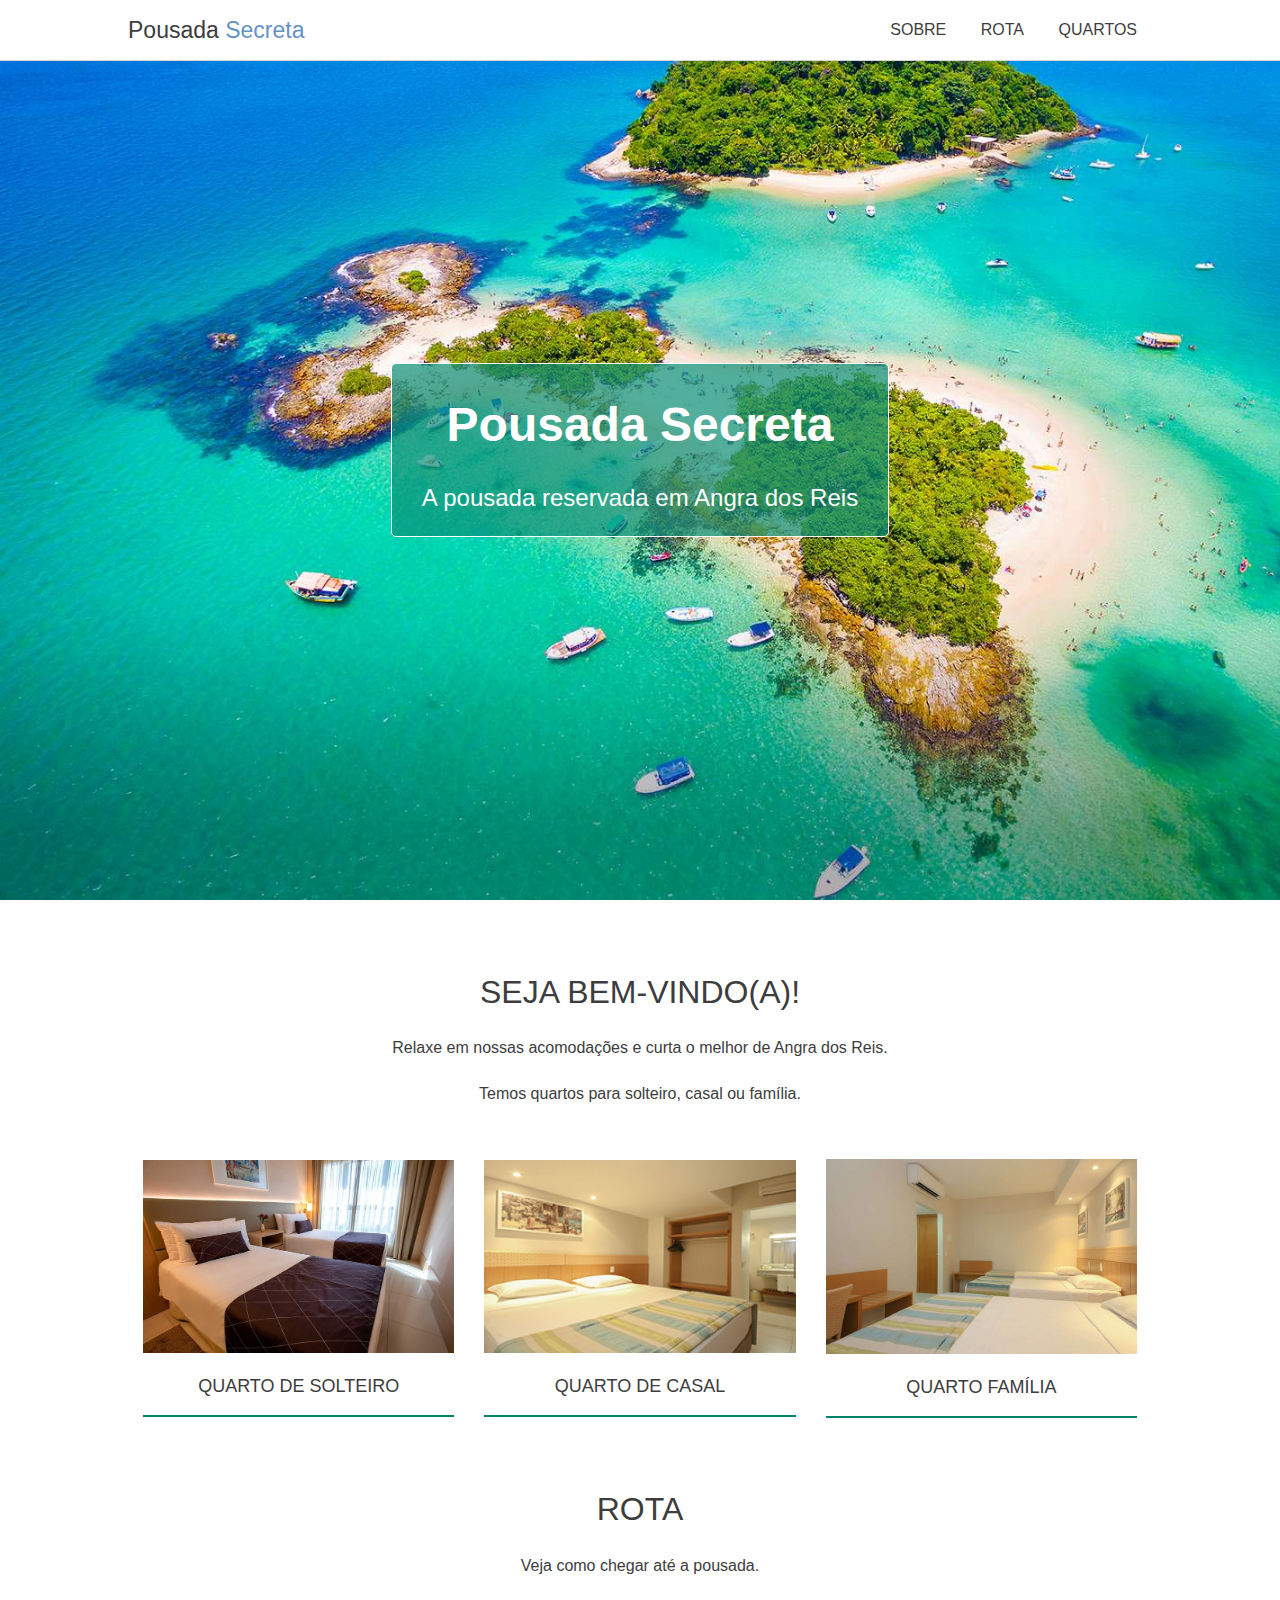
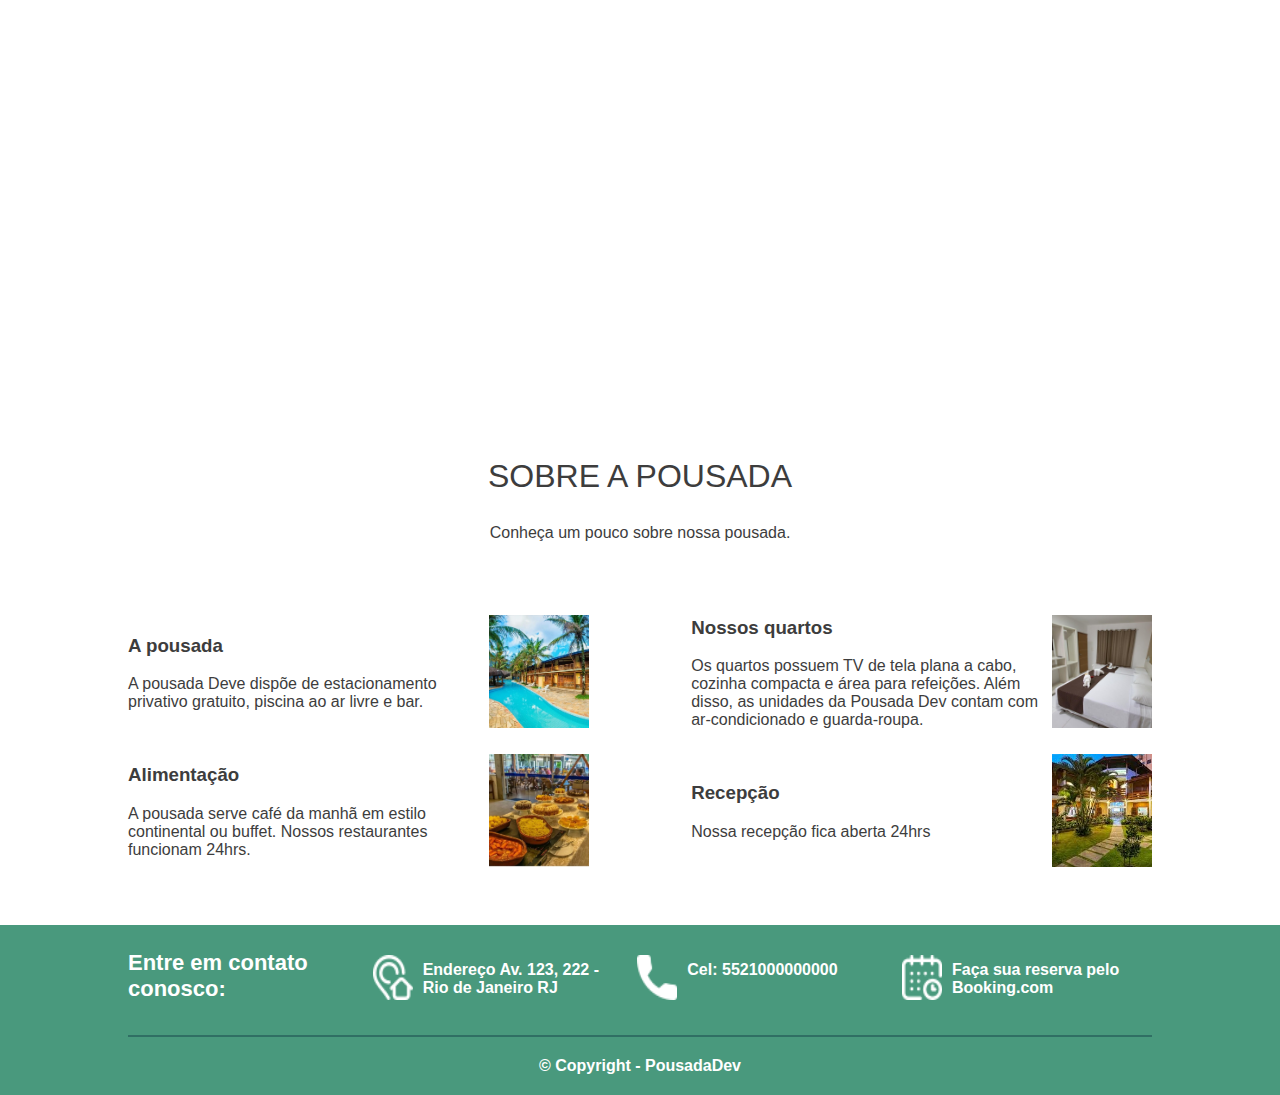
<file: index.html>
<!DOCTYPE html>
<html lang="pt-br">

    <head>
        <title>POUSADA SECRETA</title>
        <meta charset="UTF-8">
        <link rel="stylesheet" href="css/estilos.css">
        <meta name="viewport" content="width=device-width, initial-scale=1 maximum-scale=1.0, user-scalable=no">
        <link ref="stylesheet"
        href="https://fonts.googleapis.com/css2?family=Source+Sans+Pro:ital,wght@0,200;0,300;0,400;0,600;0,700;0,900;1,200;1,300;1,400;1,600;1,700;1,900&display=swap">
    </head>

    <body>
        <!-- TOPO-->
        <div class="topo">
            <div class="container-topo largura-maxima">
                <a href="index.html" class="link-logotipo">Pousada <span>Secreta</span></a>

                <div>
                    <a class="link-topo" href="#sobre">Sobre</a>
                    <a class="link-topo" href="#rota">Rota</a>
                    <a class="link-topo" href="quartos.html">Quartos</a>
                </div>
            </div>
        </div>

        <!-- CONTEÚDO -->
        <div class="principal">
            <div class="titulo-site">
                <div class="titulo-site-descricao">
                    <h1>Pousada Secreta</h1>
                    <p>A pousada reservada em Angra dos Reis</p>
                </div>
            </div>

            <div class="largura-maxima secao-container">
                <h2>SEJA BEM-VINDO(A)!</h2>
                <p>Relaxe em nossas acomodações e curta o melhor de Angra dos Reis.</p>
                <p>Temos quartos para solteiro, casal ou família.</p>
            </div>
            <!-- QUARTOS -->
            <div  class="largura-maxima container-quartos">
                <div class="quarto">
                    <img src="assets/quarto-solteiro1.jpg">
                    <a href="quartos.html#solteiro">
                        <p>Quarto de Solteiro</p>
                    </a>
                </div>
                <div class="quarto">
                    <img src="assets/quarto-casal1.jpg">
                    <a href="quartos.html#casal">
                        <p>Quarto de Casal</p>
                    </a>
                </div>
                <div class="quarto">
                    <img src="assets/quarto-familia1.jpg">
                    <a href="quartos.html#familia">
                        <p>Quarto Família</p>
                    </a>
                </div>
            </div>
            <!-- ROTA -->
            <div id="rota" class="largura-maxima secao-container">
                <h2>ROTA</h2>
                <p>Veja como chegar até a pousada.</p>
            </div>
            <div class="rota">
                <iframe
                    src="https://www.google.com/maps/embed?pb=!1m18!1m12!1m3!1d6177.855322439659!2d-43.1924074632611!3d-22.973242988407076!2m3!1f0!2f0!3f0!3m2!1i1024!2i768!4f13.1!3m3!1m2!1s0x9bd546e9f41ff1%3A0xbe264f1f33ad2d0e!2sPestana%20Rio%20Atl%C3%A2ntica!5e0!3m2!1spt-BR!2sbr!4v1662684881502!5m2!1spt-BR!2sbr"
                    width="100%" height="350" style="border:0;" allowfullscreen="" loading="lazy"
                    referrerpolicy="no-referrer-when-downgrade"></iframe>
            </div>
            <!-- SOBRE -->
            <div id="sobre" class="largura-maxima secao-container">
                <h2>SOBRE A POUSADA</h2>
                <p>Conheça um pouco sobre nossa pousada.</p>
            </div>

            <!-- DESCRIÇÃO -->
            <div class="largura-maxima secao-descricoes">
                <div class="descricao">
                    <div class="descricao-conteudo">
                        <h3>A pousada</h3>
                        <p>A pousada Deve dispõe de estacionamento privativo gratuito, piscina ao ar livre e bar.</p>
                    </div>

                    <img class="descricao-img" src="assets/img1.jpg">
                </div>
                <div class="descricao">
                    <div class="descricao-conteudo">
                        <h3>Nossos quartos</h3>
                        <p>Os quartos possuem TV de tela plana a cabo, cozinha compacta e área para refeições. Além
                            disso, as
                            unidades da Pousada Dev contam com ar-condicionado e guarda-roupa.
                        </p>
                    </div>

                    <img class="descricao-img" src="assets/img2.jpg">
                </div>


                <div class="descricao">
                    <div class="descricao-conteudo">
                        <h3>Alimentação</h3>
                        <p>A pousada serve café da manhã em estilo continental ou buffet. Nossos restaurantes funcionam
                            24hrs.
                        </p>
                    </div>

                    <img class="descricao-img" src="assets/img3.jpg">
                </div>


                <div class="descricao">
                    <div class="descricao-conteudo">
                        <h3>Recepção</h3>
                        <p>Nossa recepção fica aberta 24hrs</p>
                    </div>

                    <img class="descricao-img" src="assets/img5.jpg">
                </div>
            </div>
        </div>

        <!-- RODAPÉ -->
        <div class="rodape">
            <div class="container-rodape largura-maxima">
                <div class="subtitulo-contato">
                    <h4>Entre em contato conosco:</h4>
                </div>

                <a class="rodape-info" target="_blank" href="https://goo.gl/   maps/wPAS58QxiTopxK6w7">
                    <img class="rodape-icone" src="assets/icones/endereco.png" alt="Ícone endereco" title="Ícone endereco" />
                    <p>
                        Endereço
                        Av. 123, 222 - Rio de Janeiro RJ
                    </p>
                </a>
                <div class="rodape-info">
                    <img class="rodape-icone" src="assets/icones/telefone.png">
                    <p>Cel: 5521000000000</p>
                </div>

                <a class="rodape-info" target="_blank"
                    href="https://www.booking.com/searchresults.pt-br.html?aid=375635;            label=msn-wLZ0m4wRNI00wFHQAaaO3w-79920787059858%3Atikwd-79920803013016%3Aaud-808219487%3Aloc-20%3Aneo%3Amte%3Adec%3Aqsbooking;sid=9ca5cbe6c9db71b34b98c0738ea780f4;dest_id=-666610;dest_type=city&">
                    <img class="rodape-icone" src="assets/icones/calendario.png" alt="Ícone calendario" title="Ícone calendario" />
                    <p>
                        Faça sua reserva pelo Booking.com
                    </p>
                </a>
                <div class="rodape-copyright">
                    © Copyright - PousadaDev
                </div>
            </div>
        </div>

    </body>

    </html>
</file>
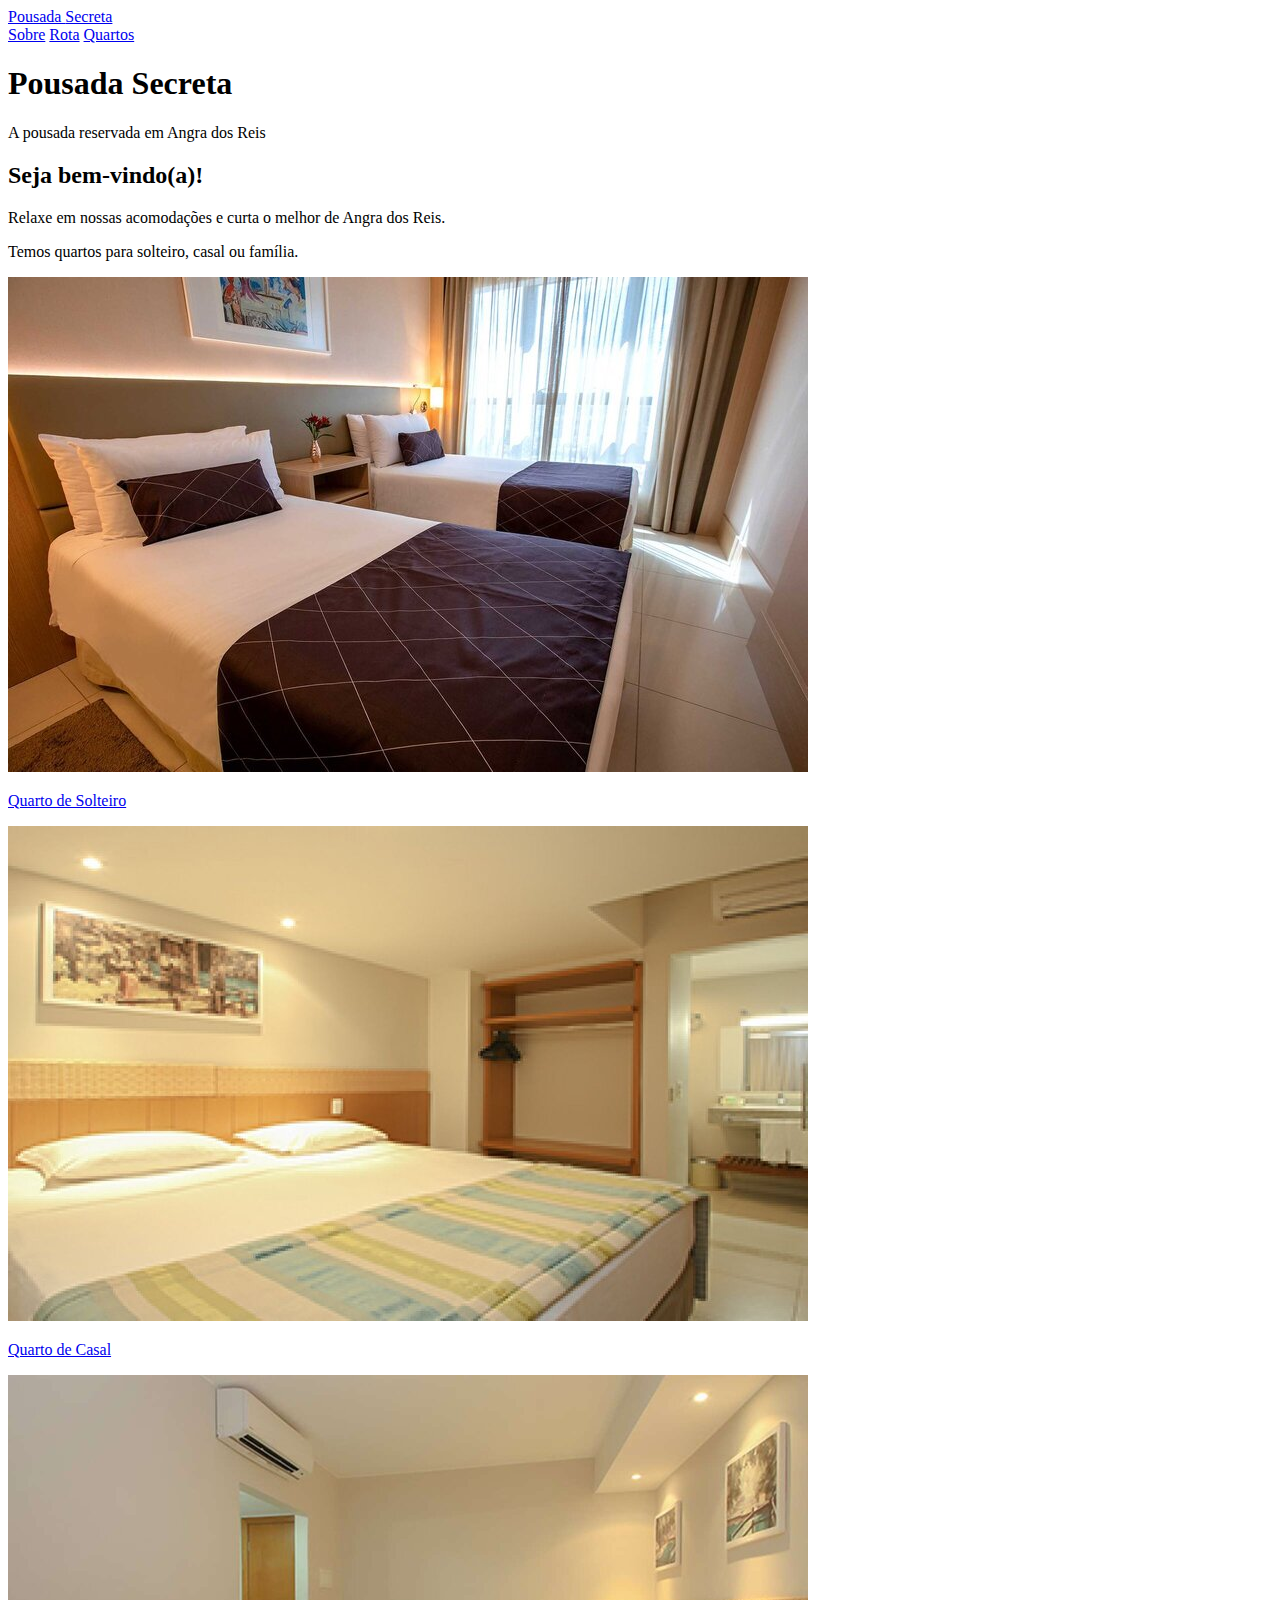
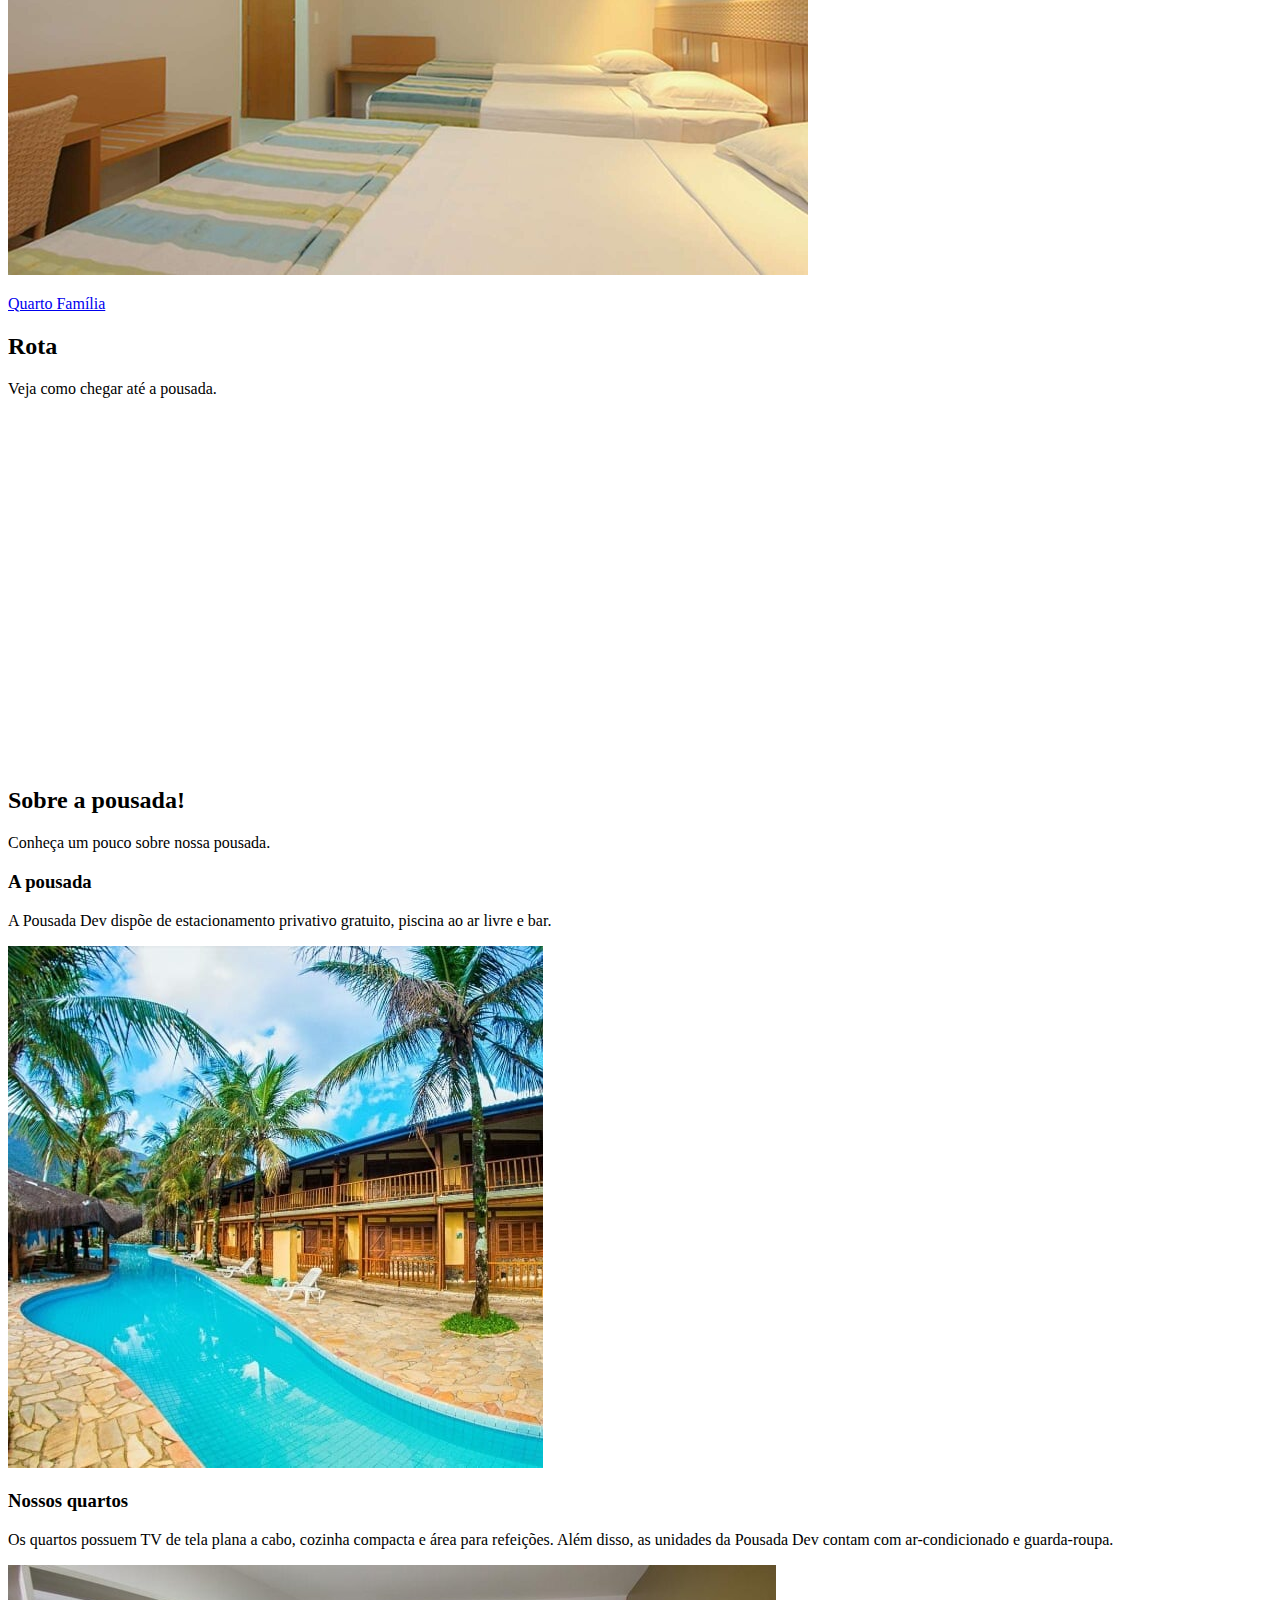
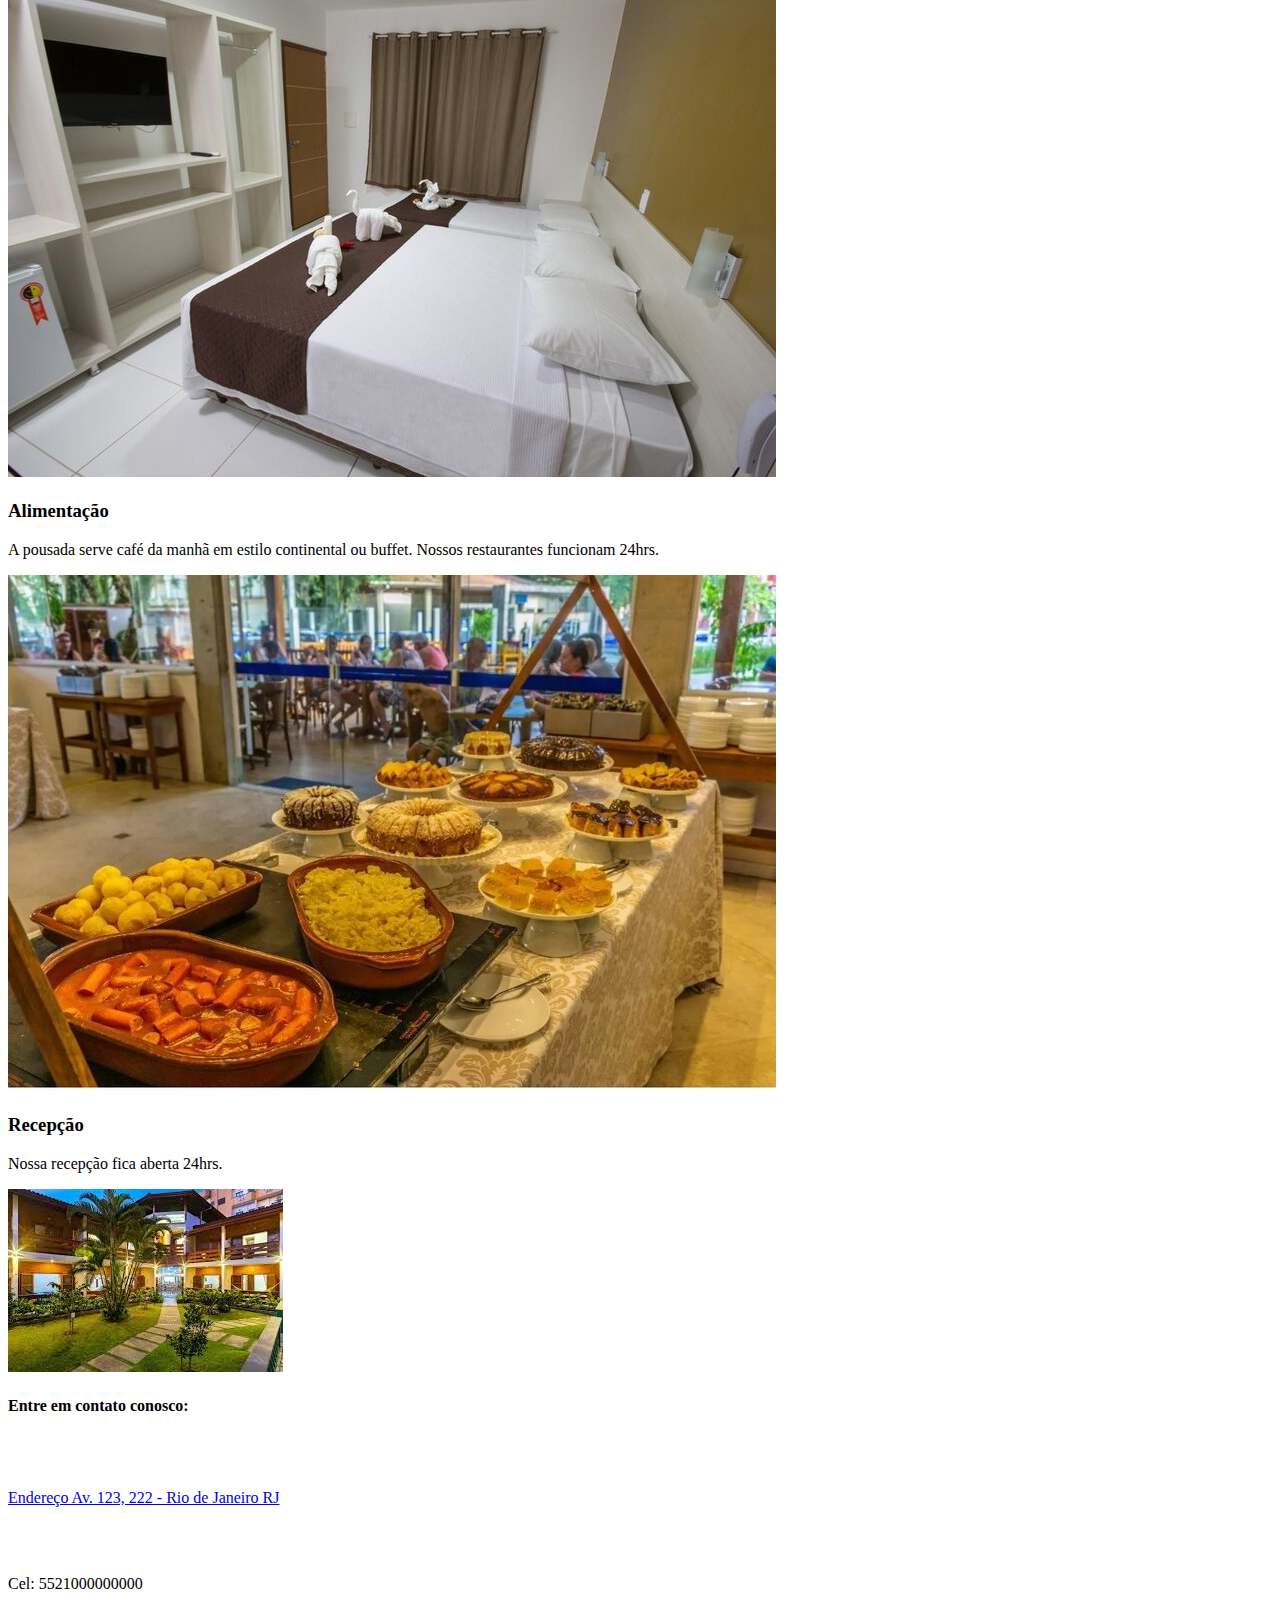
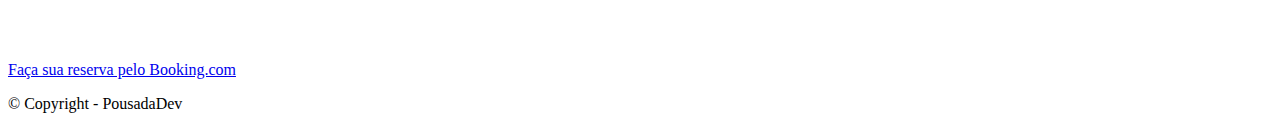
<file: HTML RESOLVIDO.html>
<!DOCTYPE html>
<html>
<head>
  <meta charset="UTF-8">
  <title>Pousada Secreta</title>
  </head>
<body>
  <div>
        <div>
            <a href="index.html">Pousada <span>Secreta</span></a>

            <div>
                <a href="#sobre">Sobre</a>
                <a href="#rota">Rota</a>
                <a href="#">Quartos</a>
            </div>
        </div>
  </div>

  <div>
        <div>
            <div>
                <h1>Pousada Secreta</h1>
                <p>A pousada reservada em Angra dos Reis</p>
            </div>
        </div>

        <div>
            <h2>
            Seja bem-vindo(a)!
            </h2>

            <p>
            Relaxe em nossas acomodações e curta o melhor de Angra dos Reis.
            </p>

            <p>
            Temos quartos para solteiro, casal ou família.
            </p>
        </div>

        <div>

            <div>
                <img src="assets/quarto-solteiro1.jpg" alt="Quarto de solteiro" title="Quarto de solteiro">
                <a href="quartos.html#solteiro">
                <p>Quarto de Solteiro</p>
                </a>
            </div>

            <div>
                <img src="assets/quarto-casal1.jpg" alt="Quarto de casal" title="Quarto de casal">
                <a href="quartos.html#casal">
                <p>Quarto de Casal</p>
                </a>
            </div>

            <div>
                <img src="assets/quarto-familia1.jpg" alt="Quarto família" title="Quarto família">
                <a href="quartos.html#familia">
                    <p>Quarto Família</p>
                </a>
            </div>

        </div>

        <div id="rota">
            <h2>
                Rota
            </h2>

            <p>
                Veja como chegar até a pousada.
            </p>
        </div>

        <div>
            <iframe src="https://www.google.com/maps/embed?pb=!1m14!1m8!1m3!1d14692.471710812997!2d-43.3641911!3d-22.9826906!3m2!1i1024!2i768!4f13.1!3m3!1m2!1s0x0%3A0x539cb07246f0e38d!2sVia%20Parque%20Shopping!5e0!3m2!1spt-BR!2sbr!4v1612707978931!5m2!1spt-BR!2sbr" width="100%" height="350" frameborder="0" style="border:0" allowfullscreen></iframe>
        </div>

        <div id="sobre">
            <h2>
            Sobre a pousada!
            </h2>

            <p>
            Conheça um pouco sobre nossa pousada.
            </p>
        </div>

        <div>
            <div>
                <div>
                    <h3>A pousada</h3>
                    <p>
                    A Pousada Dev dispõe de estacionamento privativo gratuito, piscina ao ar livre e bar.
                    </p>
                </div>

                <img src="assets/img1.jpg" alt="Faixada" title="Faixada"/>
            </div>

            <div>
                <div>
                    <h3>Nossos quartos</h3>
                    <p>
                    Os quartos possuem TV de tela plana a cabo, cozinha compacta e área para refeições. Além disso, as unidades da Pousada Dev contam com ar-condicionado e guarda-roupa.
                    </p>
                </div>

                <img src="assets/img2.jpg" alt="Quartos" title="Quartos"/>
            </div>

            <div>
                <div>
                    <h3>Alimentação</h3>
                    <p>
                    A pousada serve café da manhã em estilo continental ou buffet. Nossos restaurantes funcionam 24hrs.
                    </p>
                </div>

                <img src="assets/img3.jpg" alt="Restaurante" title="Restaurante"/>
            </div>

            <div>
                <div>
                    <h3>Recepção</h3>
                    <p>
                    Nossa recepção fica aberta 24hrs.
                    </p>
                </div>

                <img src="assets/img5.jpg" alt="Recepção" title="Recepção"/>
            </div>
        </div>
    </div>

    <div>
        <div>
        <div>
            <h4>Entre em contato conosco:</h4>
        </div>

        <a target="_blank" href="https://goo.gl/maps/wPAS58QxiTopxK6w7">
            <img src="assets/icones/endereco.png" alt="Ícone endereco" title="Ícone endereco"/>

            <p>
            Endereço
            Av. 123, 222 - Rio de Janeiro RJ
            </p>
        </a>

        <div>
            <img src="assets/icones/telefone.png" alt="Ícone telefone" title="Ícone telefone"/>

            <p>
            Cel: 5521000000000
            </p>
        </div>

        <a target="_blank" href="https://www.booking.com/searchresults.pt-br.html?aid=375635;label=msn-wLZ0m4wRNI00wFHQAaaO3w-79920787059858%3Atikwd-79920803013016%3Aaud-808219487%3Aloc-20%3Aneo%3Amte%3Adec%3Aqsbooking;sid=9ca5cbe6c9db71b34b98c0738ea780f4;dest_id=-666610;dest_type=city&">
            <img src="assets/icones/calendario.png" alt="Ícone calendario" title="Ícone calendario"/>

            <p>
            Faça sua reserva pelo Booking.com
            </p>
        </a>

        <div>
            © Copyright - PousadaDev
        </div>
    </div>
  </div>
</body>
</html>
</file>
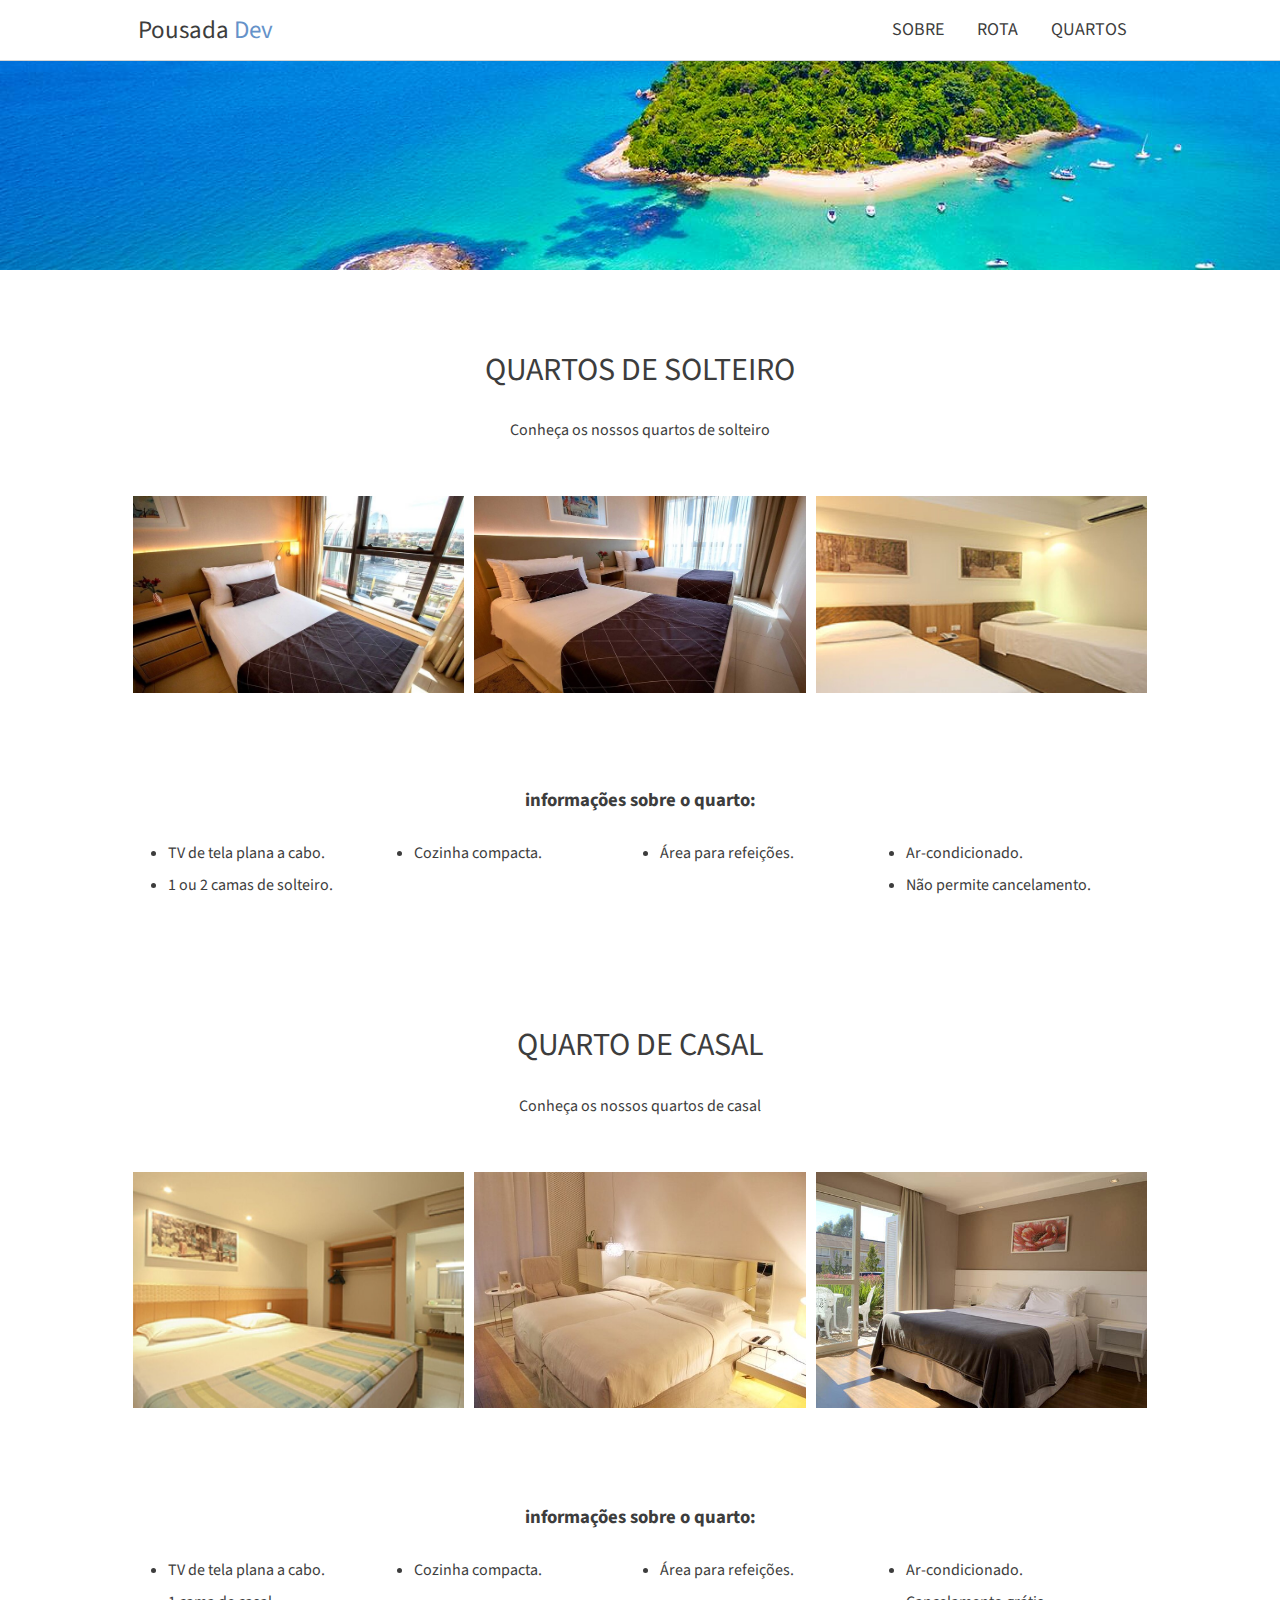
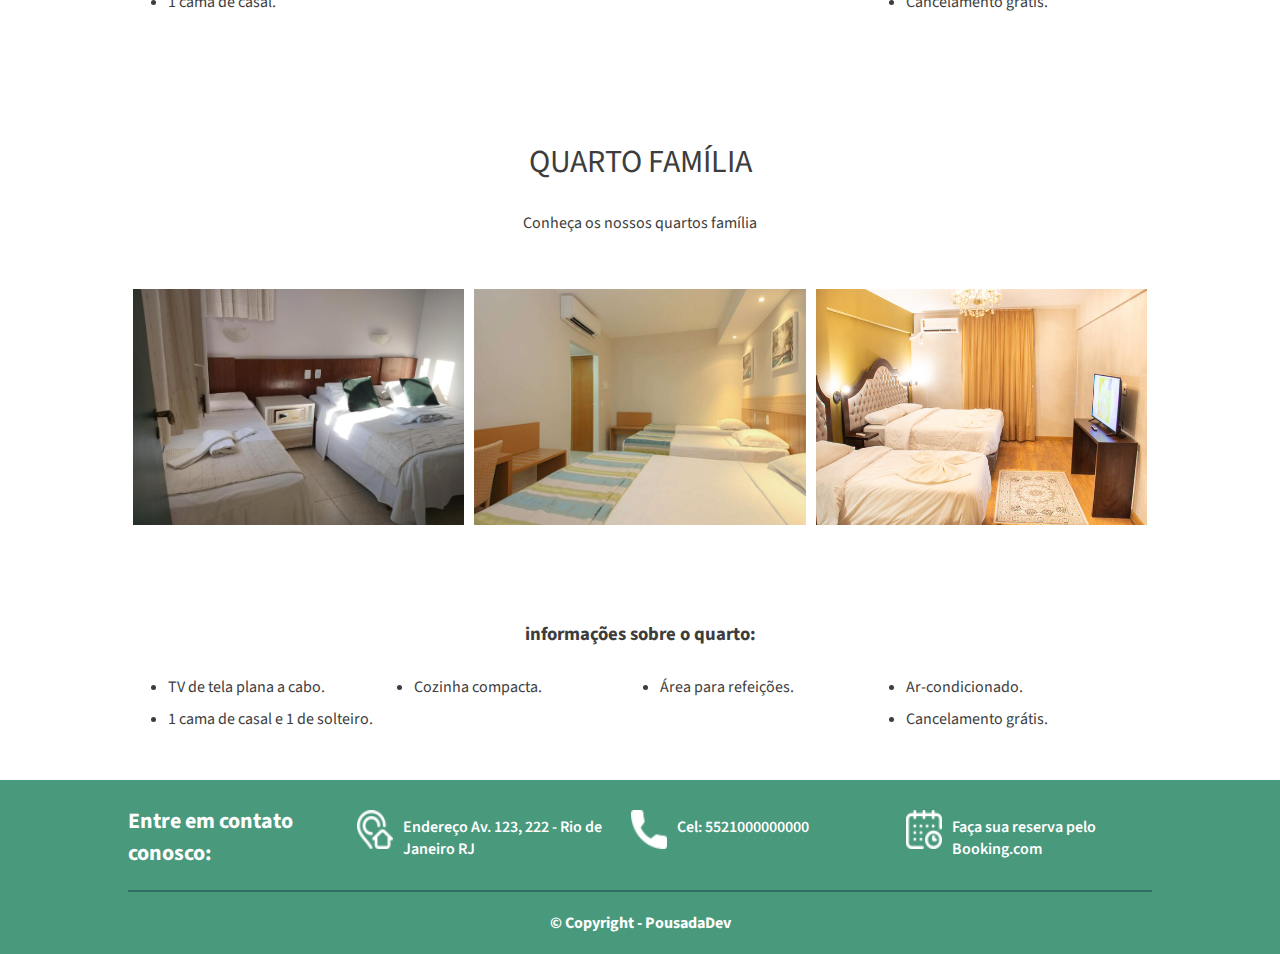
<file: quartos.html>
<head>
    <title>Quartos - Pousada Secreta</title>
    <meta charset="UTF-8">
    <link rel="stylesheet" href="css/estilo-quarto.css">
    <link rel="stylesheet"
        href="https://fonts.googleapis.com/css2?family=Source+Sans+Pro:ital,wght@0,200;0,300;0,400;0,600;0,700;0,900;1,200;1,300;1,400;1,600;1,700;1,900&display=swap">
    <style>

    </style>
</head>

<body>
    <!-- TOPO -->
    <div class="topo">
        <div class="container-topo largura-maxima">
            <a href="index.html" class="link-logotipo">Pousada <span>Dev</span></a>

            <div>
                <a class="link-topo" href="index.html#sobre">Sobre</a>
                <a class="link-topo" href="index.html#rota">Rota</a>
                <a class="link-topo" href="quartos.html">Quartos</a>
            </div>
        </div>
    </div>
    <div class="principal">
        <!-- FUNDO -->
        <div class="imagem-fixa"> </div>

        <!-- QUARTOS -->
        <div id="solteiro" class="container-quarto largura-maxima">
            <h2>QUARTOS DE SOLTEIRO</h2>
            <p>Conheça os nossos quartos de solteiro</p>
        </div>

        <div class="quarto-imagens largura-maxima">
            <div class="quarto"><img src="assets/quarto-solteiro2.jpg"></div>
            <div class="quarto"><img src="assets/quarto-solteiro1.jpg"></div>
            <div class="quarto"><img src="assets/quarto-solteiro3.jpg"></div>
        </div>

        <div class="largura-maxima container-quarto">
            <h3>informações sobre o quarto:</h3>
            <ul class="quarto-informacoes">
                <li>TV de tela plana a cabo.</li>
                <li>Cozinha compacta.</li>
                <li>Área para refeições.</li>
                <li>Ar-condicionado.</li>
                <li>1 ou 2 camas de solteiro.</li>
                <li>Não permite cancelamento.</li>
            </ul>
        </div>

        <div id="casal" class="container-quarto largura-maxima">
            <h2>QUARTO DE CASAL</h2>
            <p>Conheça os nossos quartos de casal</p>
        </div>
        <div class="quarto-imagens largura-maxima">
            <div class="quarto"><img src="assets/quarto-casal1.jpg"></div>
            <div class="quarto"><img src="assets/quarto-casal2.jpg"></div>
            <div class="quarto"><img src="assets/quarto-casal3.jpg"></div>
        </div>
        <div class="largura-maxima container-quarto">
            <h3>informações sobre o quarto:</h3>
            <ul class="quarto-informacoes">
                <li>TV de tela plana a cabo.</li>
                <li>Cozinha compacta.</li>
                <li>Área para refeições.</li>
                <li>Ar-condicionado.</li>
                <li>1 cama de casal.</li>
                <li>Cancelamento grátis.</li>
            </ul>
        </div>

        <div id="familia" class="container-quarto largura-maxima">
            <h2>QUARTO FAMÍLIA</h2>
            <p>Conheça os nossos quartos família</p>
        </div>
        <div class="quarto-imagens largura-maxima">
            <div class="quarto"><img src="assets/quarto-familia2.jpg"></div>
            <div class="quarto"><img src="assets/quarto-familia1.jpg"></div>
            <div class="quarto"><img src="assets/quarto-familia3.jpg"></div>
        </div>
        <div class="largura-maxima container-quarto">
            <h3>informações sobre o quarto:</h3>
            <ul class="quarto-informacoes">
                <li>TV de tela plana a cabo.</li>
                <li>Cozinha compacta.</li>
                <li>Área para refeições.</li>
                <li>Ar-condicionado.</li>
                <li>1 cama de casal e 1 de solteiro.</li>
                <li>Cancelamento grátis.</li>
            </ul>
        </div>
    </div>
    
    <div class="rodape">
        <div class="container-rodape largura-maxima">
            <div class="subtitulo-contato">
                <h4>Entre em contato conosco:</h4>
            </div>

            <a class="rodape-info" target="_blank" href="https://goo.gl/   maps/wPAS58QxiTopxK6w7">
                <img class="rodape-icone" src="assets/icones/endereco.png" alt="Ícone endereco" title="Ícone endereco" />
                <p>
                    Endereço
                    Av. 123, 222 - Rio de Janeiro RJ
                </p>
            </a>
            <div class="rodape-info">
                <img class="rodape-icone" src="assets/icones/telefone.png">
                <p>Cel: 5521000000000</p>
            </div>

            <a class="rodape-info" target="_blank"
                href="https://www.booking.com/searchresults.pt-br.html?aid=375635;            label=msn-wLZ0m4wRNI00wFHQAaaO3w-79920787059858%3Atikwd-79920803013016%3Aaud-808219487%3Aloc-20%3Aneo%3Amte%3Adec%3Aqsbooking;sid=9ca5cbe6c9db71b34b98c0738ea780f4;dest_id=-666610;dest_type=city&">
                <img class="rodape-icone" src="assets/icones/calendario.png" alt="Ícone calendario" title="Ícone calendario" />
                <p>
                    Faça sua reserva pelo Booking.com
                </p>
            </a>
            <div class="rodape-copyright">
                © Copyright - PousadaDev
            </div>
        </div>
    </div>
    </div>
</body>
</file>
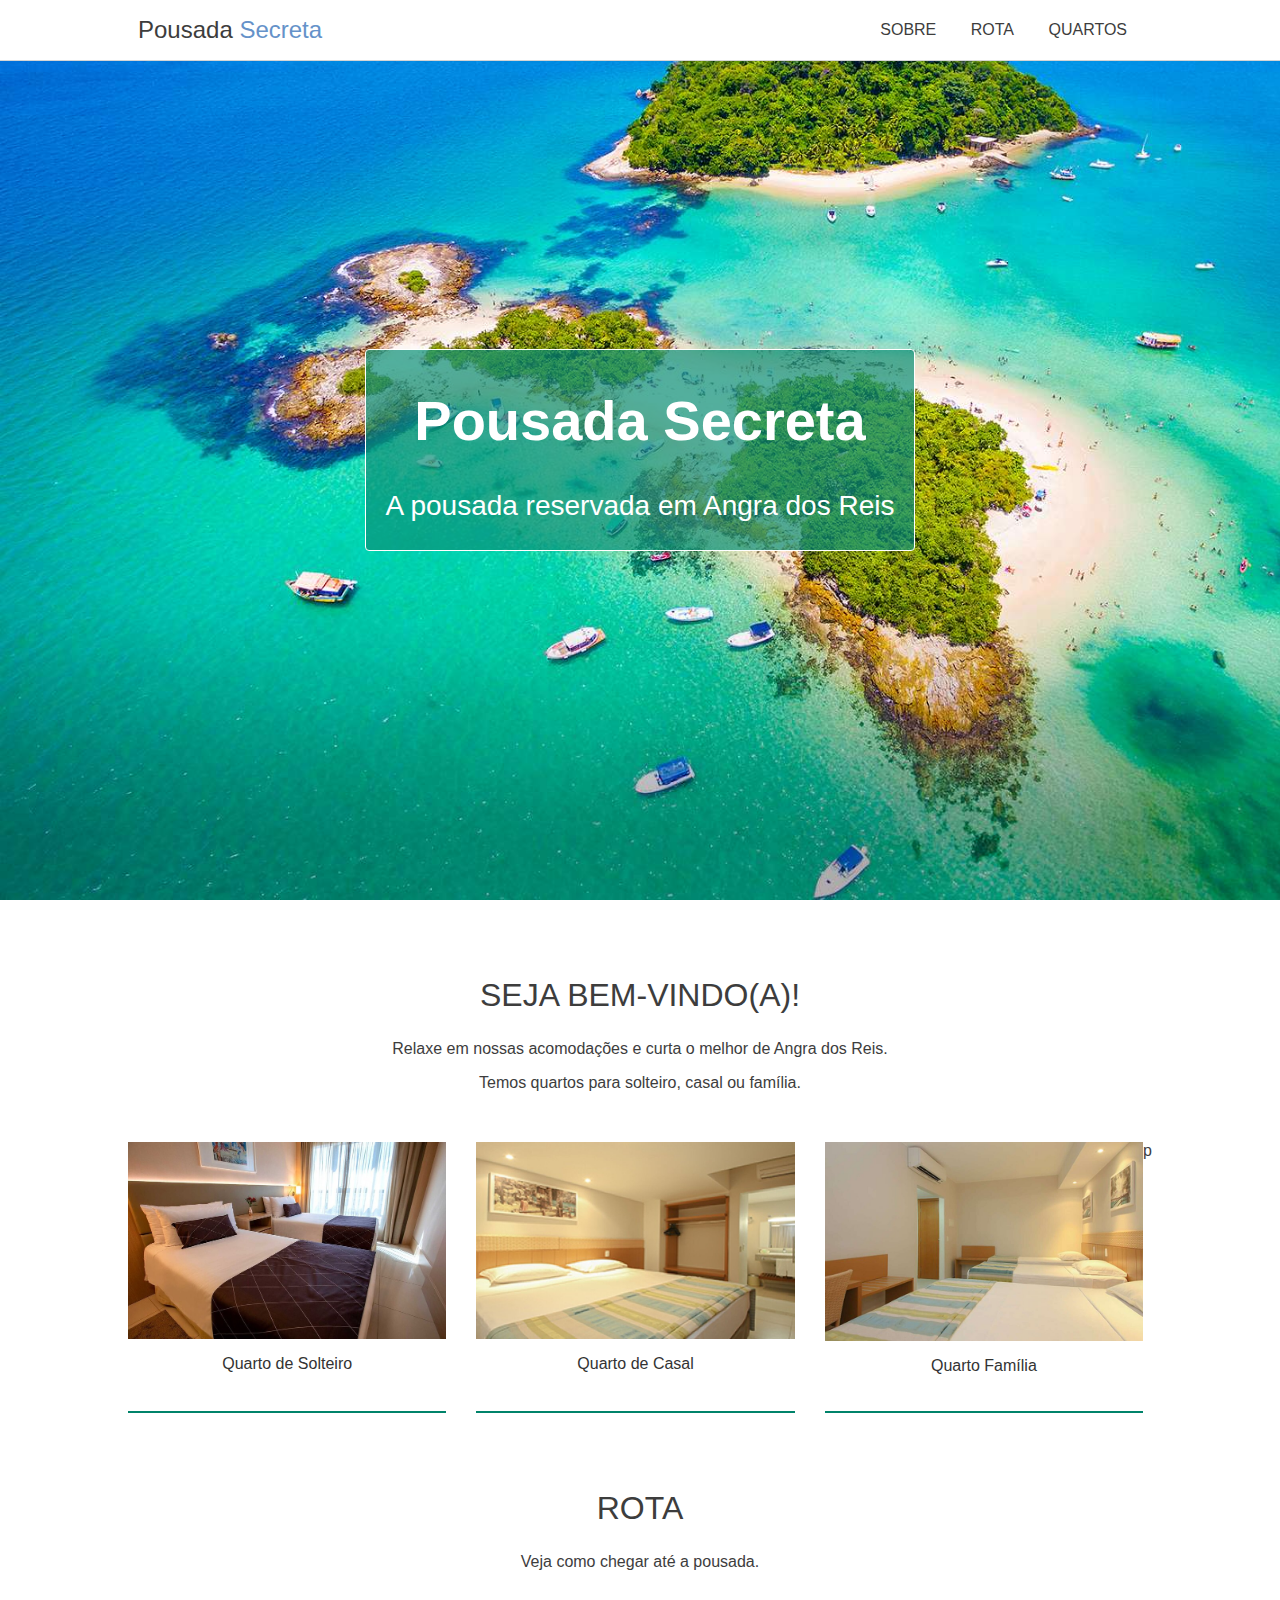
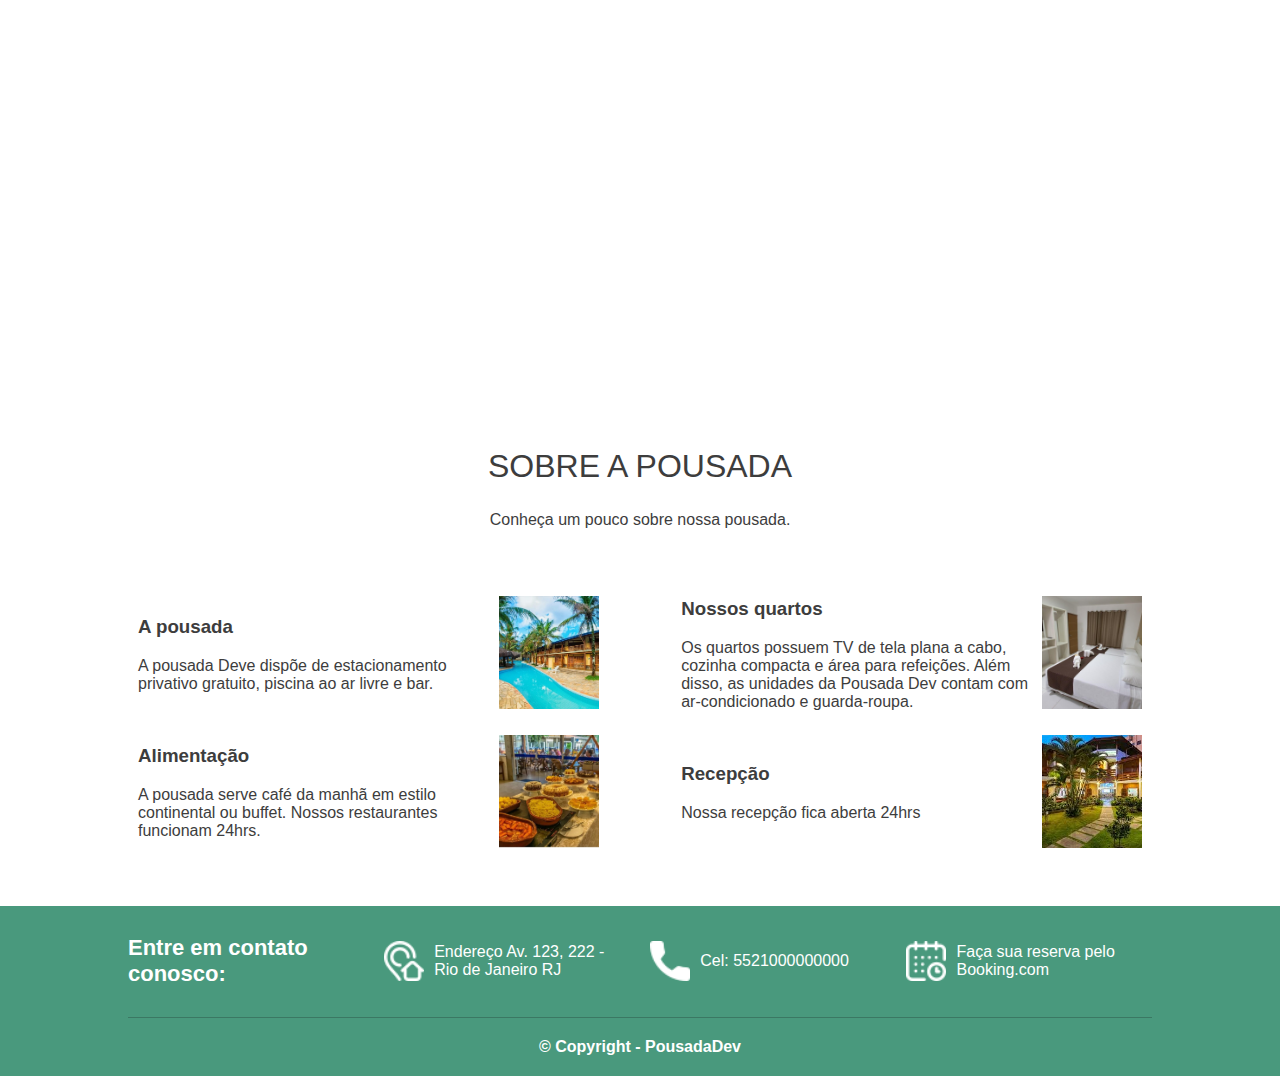
<file: Repositorio html.html>
<!-- REPOSITÓRIO CODIGO POUSADA -->
<DOCTYPE html></DOCTYPE>
<html lang="pt-br">

    <head>
        <title>POUSADA SECRETA</title>
        <meta charset="UTF-8">
        <link rel="stylesheet" href="RepositorioC.css">
        <link ref="stylesheet" href="https://fonts.googleapis.com/css2?family=Source+Sans+Pro:ital,wght@0,200;0,300;0,400;0,600;0,700;0,900;1,200;1,300;1,400;1,600;1,700;1,900&display=swap">
    </head>

<body>
        <!-- TOPO-->
        <div class="topo">
            <div class="tamanho-maximo-container container">
                <a href="index.html" class="link-logotipo">Pousada <span>Secreta</span></a>

                <div>
                    <a class="link-topo" href="#sobre">Sobre</a>
                    <a class="link-topo" href="#rota">Rota</a>
                    <a class="link-topo" href="#">Quartos</a>
                </div>
            </div>
        </div>

        <!-- CONTEÚDO -->
        <div class="principal">
            <div class="titulo-site">
                <div class="titulo-site-descricao">
                    <h1>Pousada Secreta</h1>
                    <p>A pousada reservada em Angra dos Reis</p>
                </div>
            </div>

            <div class="tamanho-maximo-container secao-container">
                <h2>SEJA BEM-VINDO(A)!</h2>
                <p>Relaxe em nossas acomodações e curta o melhor de Angra dos Reis.</p>
                <p>Temos quartos para solteiro, casal ou família.</p>
            </div>
            <!-- QUARTOS -->
            <div class="quartos tamanho-maximo-container">
                <div class="quarto">
                    <img src="assets/quarto-solteiro1.jpg">
                    <a href="#">
                        <p>Quarto de Solteiro</p>
                    </a>
                </div>
                <div class="quarto">
                    <img src="assets/quarto-casal1.jpg">
                    <a href="#">
                        <p>Quarto de Casal</p>
                    </a>
                </div>
                <div class="quarto">
                    <img src="assets/quarto-familia1.jpg">
                    <a href="#">
                        <p>Quarto Família</p>
                    </a>
                </div>p
            </div>
            <!-- ROTA -->
            <div id="rota" class="tamanho-maximo-container secao-container">
                <h2>ROTA</h2>
                <p>Veja como chegar até a pousada.</p>
            </div>
            <div class="container-rota">
                <iframe
                    src="https://www.google.com/maps/embed?pb=!1m18!1m12!1m3!1d6177.855322439659!2d-43.1924074632611!3d-22.973242988407076!2m3!1f0!2f0!3f0!3m2!1i1024!2i768!4f13.1!3m3!1m2!1s0x9bd546e9f41ff1%3A0xbe264f1f33ad2d0e!2sPestana%20Rio%20Atl%C3%A2ntica!5e0!3m2!1spt-BR!2sbr!4v1662684881502!5m2!1spt-BR!2sbr"
                    width="100%" height="350" style="border:0;" allowfullscreen="" loading="lazy"
                    referrerpolicy="no-referrer-when-downgrade"></iframe>
            </div>
            <!-- SOBRE -->
            <div id="sobre" class="tamanho-maximo-container secao-container container-descricao">
                <h2>SOBRE A POUSADA</h2>
                <p>Conheça um pouco sobre nossa pousada.</p>
            </div>

            <div class="tamanho-maximo-container descricoes">
                <div class="descricao">
                    <div class="descricao-conteudo">
                        <h3>A pousada</h3>
                        <p>A pousada Deve dispõe de estacionamento privativo gratuito, piscina ao ar livre e bar.</p>
                    </div>

                    <img class="descricao-img" src="assets/img1.jpg">
                </div>
                <div class="descricao">
                    <div class="descricao-conteudo">
                        <h3>Nossos quartos</h3>
                        <p>Os quartos possuem TV de tela plana a cabo, cozinha compacta e área para refeições. Além
                            disso, as
                            unidades da Pousada Dev contam com ar-condicionado e guarda-roupa.
                        </p>
                    </div>

                    <img class="descricao-img" src="assets/img2.jpg">
                </div>


                <div class="descricao">
                    <div class="descricao-conteudo">
                        <h3>Alimentação</h3>
                        <p>A pousada serve café da manhã em estilo continental ou buffet. Nossos restaurantes funcionam
                            24hrs.
                        </p>
                    </div>

                    <img class="descricao-img" src="assets/img3.jpg">
                </div>


                <div class="descricao">
                    <div class="descricao-conteudo">
                        <h3>Recepção</h3>
                        <p>Nossa recepção fica aberta 24hrs</p>
                    </div>

                    <img class="descricao-img" src="assets/img5.jpg">
                </div>
            </div>
        </div>

        <!-- RODAPÉ -->
        <div class="rodape">
            <div class="tamanho-maximo-container rodape-container">
                <div class="rodape-info">
                    <h4>Entre em contato conosco:</h4>
                </div>

                <a class="rodape-info rodape-link" target="_blank" href="https://goo.gl/   maps/wPAS58QxiTopxK6w7">
                    <img class="rodape-icone" src="assets/icones/endereco.png" alt="Ícone endereco" title="Ícone endereco" />
                    <p>
                        Endereço
                        Av. 123, 222 - Rio de Janeiro RJ
                    </p>
                </a>
                <div class="rodape-info">
                    <img class="rodape-icone" src="assets/icones/telefone.png">
                    <p>Cel: 5521000000000</p>
                </div>

                <a class="rodape-info rodape-link" target="_blank"
                    href="https://www.booking.com/searchresults.pt-br.html?aid=375635;            label=msn-wLZ0m4wRNI00wFHQAaaO3w-79920787059858%3Atikwd-79920803013016%3Aaud-808219487%3Aloc-20%3Aneo%3Amte%3Adec%3Aqsbooking;sid=9ca5cbe6c9db71b34b98c0738ea780f4;dest_id=-666610;dest_type=city&">
                    <img class="rodape-icone" src="assets/icones/calendario.png" alt="Ícone calendario" title="Ícone calendario" />
                    <p>
                        Faça sua reserva pelo Booking.com
                    </p>
                </a>
                <div class="rodape-copyright">
                    © Copyright - PousadaDev
                </div>
            </div>
        </div>

    </body>

</html>
</file>
<file: css/estilos.css>
ESTILOS UNIVERSAIS

* {box-sizing: border-box}

body {
  padding: 0;
  margin: 0;
  color: #3d3d3d;
  font-family: 'Source Sans Pro', sans-serif;
  background-color: #fff;
}

.largura-maxima{
  max-width: 1024px;
  margin: 0 auto;
}

.topo{
  position: fixed;
  width: 100%;
  background-color: #fff;
  border-bottom: 1px solid #d5d5d5;
}

.container-topo{
  margin: 0 auto;
  justify-content: space-around;
  display: flex;
  justify-content: space-between;
  align-items: center;
  padding: 0 10px;
  height: 60px;
  width: 100%;
}

.topo a{
  text-decoration: none;
  color: #3d3d3d;
  font-family: 'Source Sans Pro', sans-serif;
}

.link-logotipo{
  font-size: 23px;
  margin: 0 40px 0 0;
}

.topo span{
  color: #6592c9;
}

.link-topo{
  text-transform: uppercase;
  padding: 0px 15px 10px 15px;
  line-height: 18px;
}

a:hover{
  border-bottom: 3px solid #6592c9;
  
}

/* TITULO */
.titulo-site{
  background-image: url(../assets/img-fundo.jpg);
  background-repeat: no-repeat;
  background-size: cover;
  height: 100vh;
  display: flex;
  justify-content: center;
  align-items: center;
}

.titulo-site-descricao{
  background-color: #0a9077b3;
  border: 1px solid #fff;
  border-radius: 5px;
  text-align: center;
  padding: 0 30px;
  color: #fff;
  font-size:x-large;
}

.secao-container{
  text-align: center;
  line-height: 30px;
  margin-bottom: 50px;
  padding-top: 50px;
}

.secao-container h2{
  font-size: 32px;
  font-weight: normal;
}
/* QUARTOS */
.container-quartos{
  display: flex;
  justify-content: space-between;
}
/* PAREI AQUI */
.quarto{
  /* padding: 0 15px; */
  border-bottom: 2px solid#00836a;
  text-transform: uppercase;
  margin: auto 15px;
}

.quarto a{
  color: #3d3d3d;
  text-decoration: none;
  font-size: 18px;

}

.quarto a p{
  text-align: center;
}
.container-quartos img{
  max-width: 100%;
  
}
/* ROTA */
.rota{
  width: 100%;
}

.secao-descricoes{
  display: flex;
  flex-wrap: wrap;
  justify-content: space-between;
  padding-bottom: 50px;

}

.descricao{
  margin-top: 0 10px;
  display: flex;
  justify-content: space-between;
  align-items: center;
  width: 45%;
/* background-color: #3d3d3d; */
}

.descricao-conteudo {
  flex: 1 1 auto;
}

.descricao img{
  width: 100px;
  height: 113px;
  margin-left: 10px ;
  object-fit: cover;
}

/* RODAPÉ */
.rodape{
  color: #fff;
  background-color: #49997d ;
  width: 100%;
}

.subtitulo-contato{
  color: #fff;
  font-size: 22px;
  font-weight: bold;
  width: 200px;
  height: 90px;
  padding-right: 30px;
}

.subtitulo-contato h4{
  margin-top: 5px;
}

.rodape a{
  color: #fff;
}

.rodape p{
  width: 200px;
}

.container-rodape{
  padding: 20px 0;
  display: flex;
  flex-wrap: wrap;
  justify-content: space-between;
  
}

.rodape-copyright {
  width: 100%;
  text-align: center;
  padding-top: 20px ;
  font-weight: bold;
  border-top: 2px solid #306f64 ;
  margin-top: 0px;
  /* background-color: #3d3d3d; */
}

.rodape-info{
  display: flex;
  flex-wrap: wrap;
  /* background-color: #6592c9; */
  text-decoration: none;
  

}

.rodape-info p{
  font-size: 16px;
  font-weight: 600;
}

.rodape-icone{
  width: 40px;
  height: 45px;
  padding: 10px;
  
}
</file>
<file: css/estilo-quarto.css>
/* UNIVERSAL E CLASSES REAPROVEITADAS */
* {
    box-sizing: border-box
}

body {
    padding: 0;
    margin: 0;
    color: #3d3d3d;
    font-family: 'Source Sans Pro', sans-serif;
    background-color: #fff;
}

.largura-maxima {
    max-width: 1024px;
    margin: 0 auto;
}

.topo {
    position: fixed;
    width: 100%;
    background-color: #fff;
    border-bottom: 1px solid #d5d5d5;
}

.container-topo {
    margin: 0 auto;
    justify-content: space-around;
    display: flex;
    justify-content: space-between;
    align-items: center;
    padding: 0 10px;
    height: 60px;
    width: 100%;
}

.topo a {
    text-decoration: none;
    color: #3d3d3d;
    font-family: 'Source Sans Pro', sans-serif;
}

.link-logotipo {
    font-size: 25px;
    margin: 0 40px 0 0;
}

.topo span {
    color: #6592c9;
}

.link-topo {
    text-transform: uppercase;
    padding: 0px 15px 10px 15px;
    line-height: 18px;
    font-size: 18px;
}

a:hover {
    border-bottom: 3px solid #6592c9;

}

.imagem-fixa {
    background: url('../assets/img-fundo.jpg') no-repeat fixed ;
    background-repeat: no-repeat;
  background-size: cover;
  height: 30%;
  width: 100%;
  display: flex;
  justify-content: center;
  align-items: center;
}

.quarto-imagens {
    display: flex;
    justify-content: space-between;
}
.container-quarto {
    text-align: center;
    margin-bottom: 50px;
    padding-top: 50px;
}

.container-quarto h2 {
    font-size: 32px;
    font-weight: normal;
}


.quarto {
    width: 33%;
    margin: 5px;
    padding-bottom: 10px;
}

.quarto-imagens img {
    width: 100%;
    height: 95%;
}

.quarto-informacoes {
    display: flex;
    justify-content: space-between;
    flex-wrap: wrap;
}

.quarto-informacoes li {
    width: 25%;
    text-align: left;
    margin-top: 10px;
}

h3 {
    text-align: center;
}


/* RODAPÉ */
.rodape {
    color: #fff;
    background-color: #49997d;
    width: 100%;
    margin-top: 50px;
}

.subtitulo-contato {
    color: #fff;
    font-size: 22px;
    font-weight: bold;
    width: 200px;
    height: 90px;
    padding-right: 30px;
}

.subtitulo-contato h4 {
    margin-top: 5px;
}

.rodape a {
    color: #fff;
}

.rodape p {
    width: 200px;
}

.container-rodape {
    padding: 20px 0;
    display: flex;
    flex-wrap: wrap;
    justify-content: space-between;

}

.rodape-copyright {
    width: 100%;
    text-align: center;
    padding-top: 20px;
    font-weight: bold;
    border-top: 2px solid #306f64;
    margin-top: 0px;
    /* background-color: #3d3d3d; */
}

.rodape-info {
    display: flex;
    flex-wrap: wrap;
    /* background-color: #6592c9; */
    text-decoration: none;


}

.rodape-info p {
    font-size: 16px;
    font-weight: 600;
}

.rodape-icone {
    width: 56px;
    height: 59px;
    padding: 10px;

}
</file>
<file: RepositorioC.css>
/* #REPOSITÓRIO CODIGO POUSADA */

/* ESTILOS UNIVERSAIS */
* { box-sizing: border-box;}
body {
  margin: 0;
  padding: 0;
  color: #3d3d3d;
  font-family: 'Source Sans Pro', sans-serif;
  background-color: #fff;
}
.container {
  max-width: 1024px;
}

/* TOPO */
.topo {
  position: fixed;
  width: 100%;
  background-color: #fff;
  border-bottom: 1px solid #d5d5d5;
}

/* TOPO E UNIVERSAL */
.topo .container {
  display: flex;
  align-items: center;
  justify-content: space-between;
  width: 100%;
  height: 60px;
  padding: 0 10px;
  margin: 0 auto;
}


/* TOPO */
.link-logotipo {
  margin: 0 40px 0 0;
  font-size: 24px;
  text-decoration: none;
  color: #3d3d3d;
}
/* TOPO */
.link-logotipo span {
  color: #6592c9;
}
/* TOPO */
.link-topo {
  text-transform: uppercase;
  line-height: 18px;
  text-decoration: none;
  padding: 0px 15px 10px 15px;
  color: #3d3d3d
} 

a:hover {
  border-bottom: 3px solid #6592c9;
}

/* TITULO */
.titulo-site {
  background-image: url("assets/img-fundo.jpg");
  background-repeat: no-repeat;
  background-size: cover;
  height: 100vh;
  display: flex;
  justify-content: center;
  align-items: center;
}
/* TITULO */
.titulo-site-descricao {
  color: #fff;
  font-size: 28px;
  background-color: #0a9077b3;
  border: 1px solid;
  padding: 0 20px;
  border-radius: 4px;
  text-align: center;
}
/* QUARTOS */
.quartos {
  display: flex;
  justify-content: space-between;
}

.quarto {
  margin-right: 30px;
  padding-bottom: 20px;
  border-bottom: 2px solid #00836a;
  text-decoration: none;
  color: #3d3d3d;
}

.quarto a {
  text-decoration: none;
  color: #333;
}

.quarto a p {
  text-align: center;
}

.quarto:last-child {
  margin-right: 0px;
}

/* UNIVERSAL */
.tamanho-maximo-container {
  max-width: 1024px;
  margin: 0 auto;
}
/* UNIVERSAL */
.secao-container {
  text-align: center;
  margin-bottom: 50px;
  padding-top: 50px;
}
/* UNIVERSAL */
.secao-container h2{
    font-size: 32px;
    font-weight: 500;
    text-transform: uppercase;
}
/* FUNDO */
img {
  width: 100%;
}

/* DESCRIÇÃO */
.descricoes {
  display: flex;
  flex-wrap: wrap;
  justify-content: space-between;
  padding-bottom: 50px;
}
/* DESCRIÇÃO */
.descricao {
  display: flex;
  width: 45%;
  margin: 0 10px;
  align-items: center;
  justify-content: space-between;

}

/* DESCRIÇÃO */
.descricao-conteudo {
  flex: 1 1 auto;
}

/* DESCRIÇÃO */
.descricao-img {
  width: 100px;
  height: 113px;
  object-fit: cover;
  margin-left:10px;
}

/* RODAPE */

.rodape-copyright {
  text-align: center;
  padding: 20px;
  border-top: 1px solid #3b7863;
  color: #fff;
  font-weight: 600;
  width: 100%;
}

.rodape {
  background-color: #49997d;
  color:#fff;
}

.rodape h4 {
  font-size: 22px;
}

.rodape-container {
  display: flex;
  flex-wrap: wrap;
  justify-content: space-between;
}

.rodape-info {
  width: 23%;
  display: flex;
  align-items: center;
}

.rodape-link{
  margin-right: 10px;
  color: #fff;
  text-decoration: none;
}

.rodape-icone {
  width: 40px;
  height: 40px;
  margin-right: 10px;
}

.rodape-info a{
  text-decoration: none;
  color: #fff;
} 

/* PAREI EM: REPLICAR O PROJETO
consultar foto do site
consultar codigo pronto
fazer do meu jeito
declarar e agrupar classes/estilos do meu jeito */
</file>
